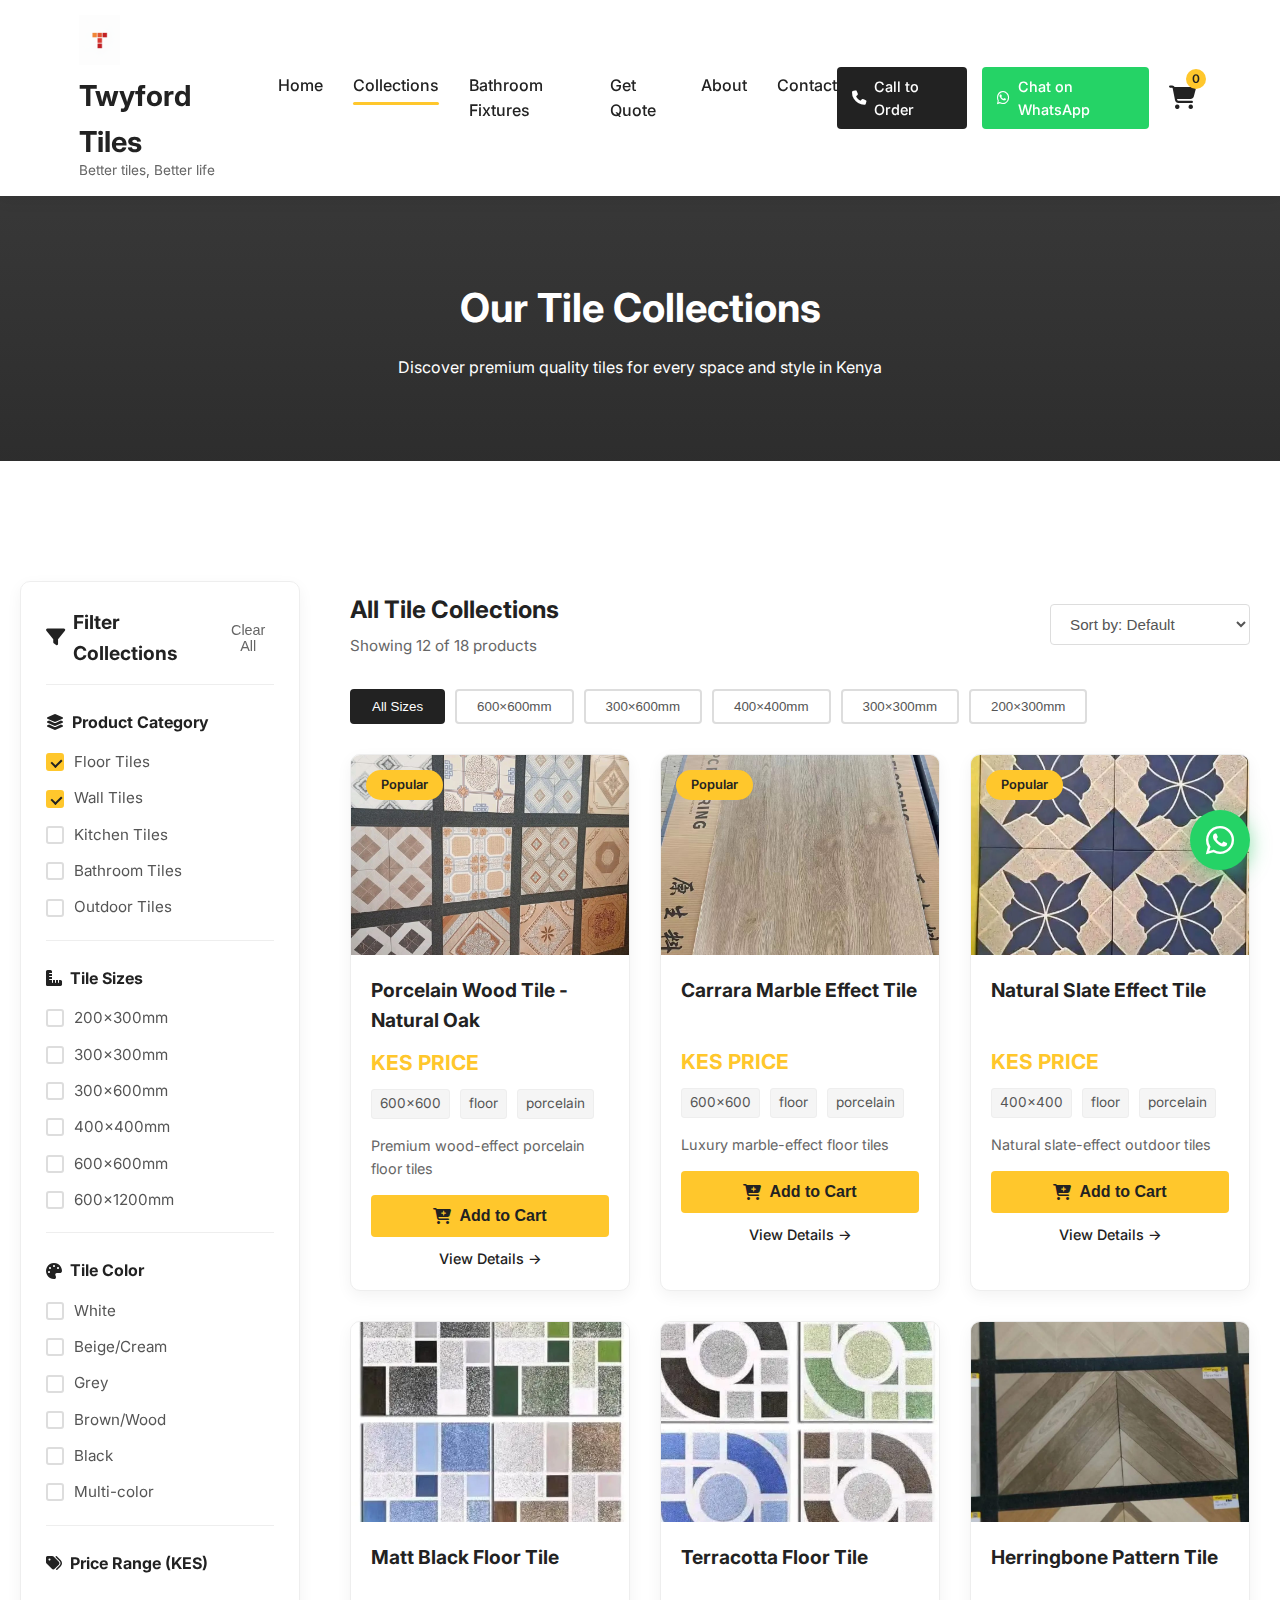
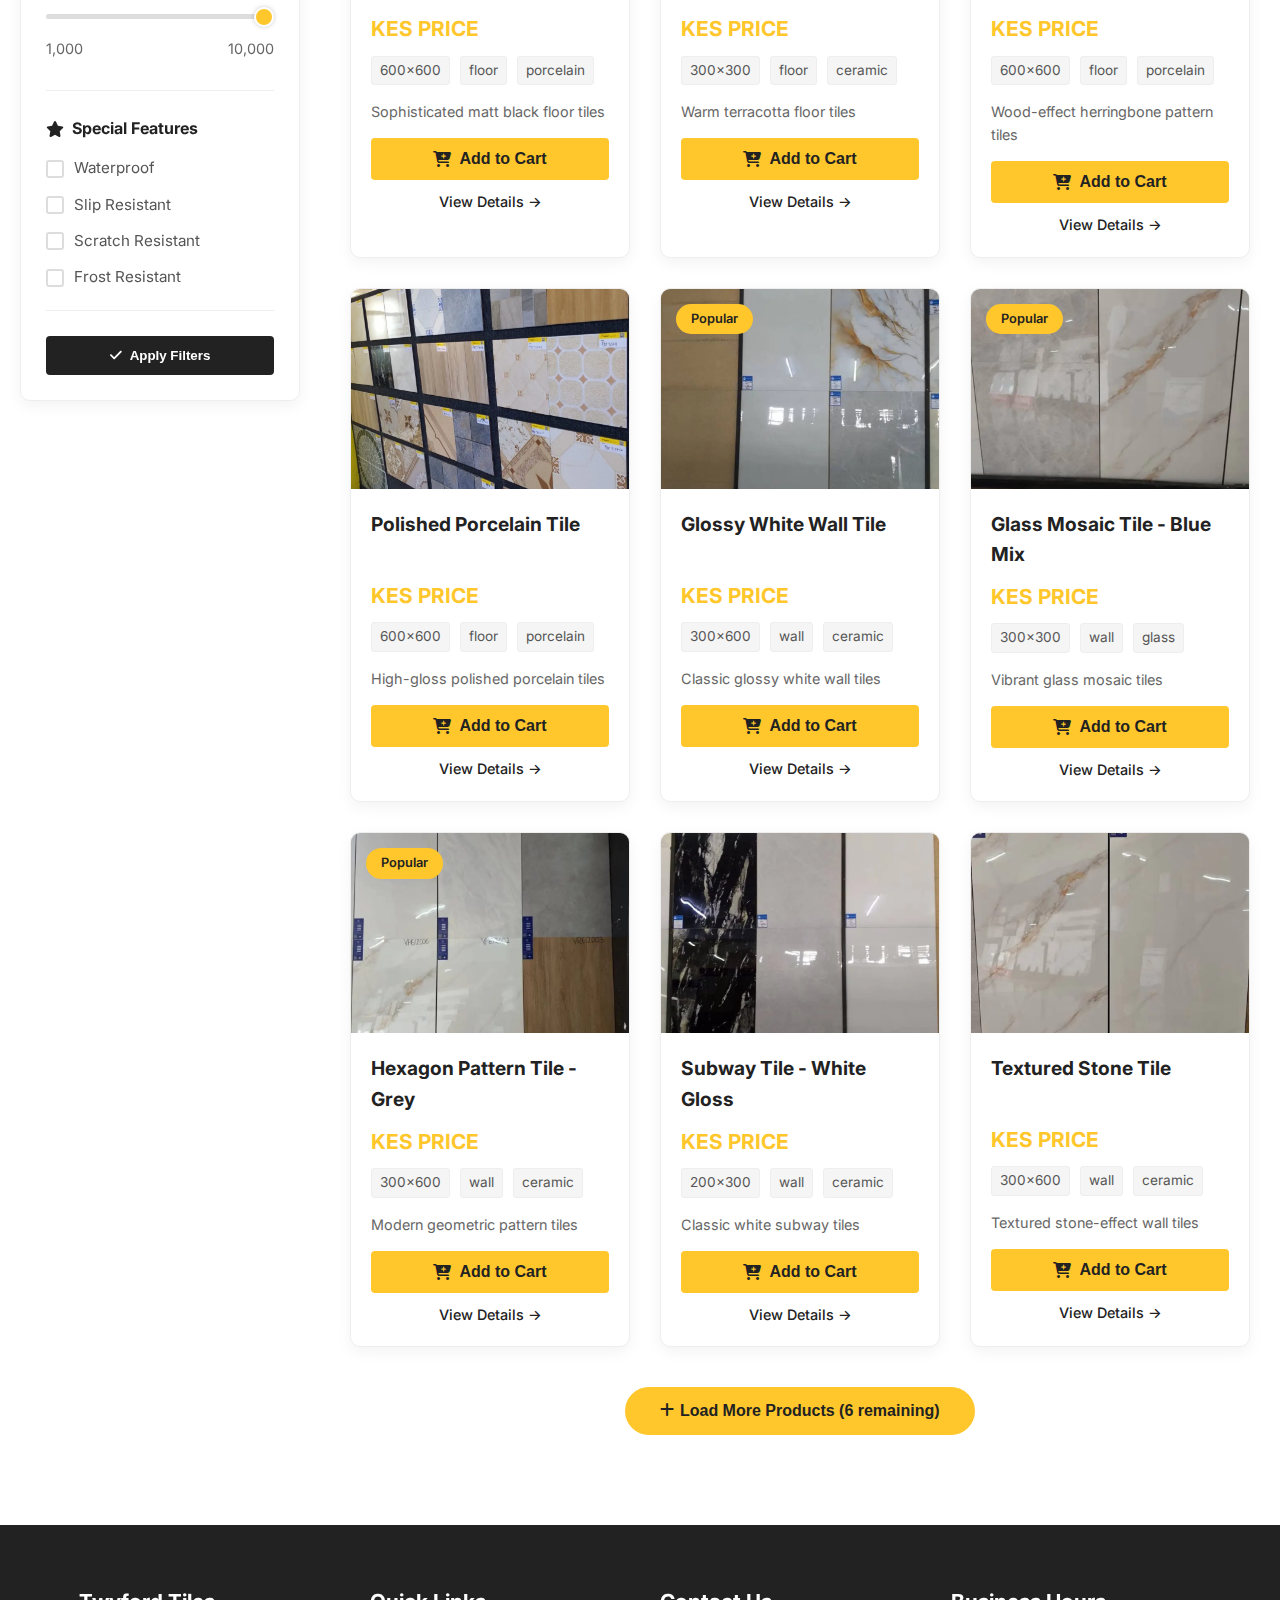
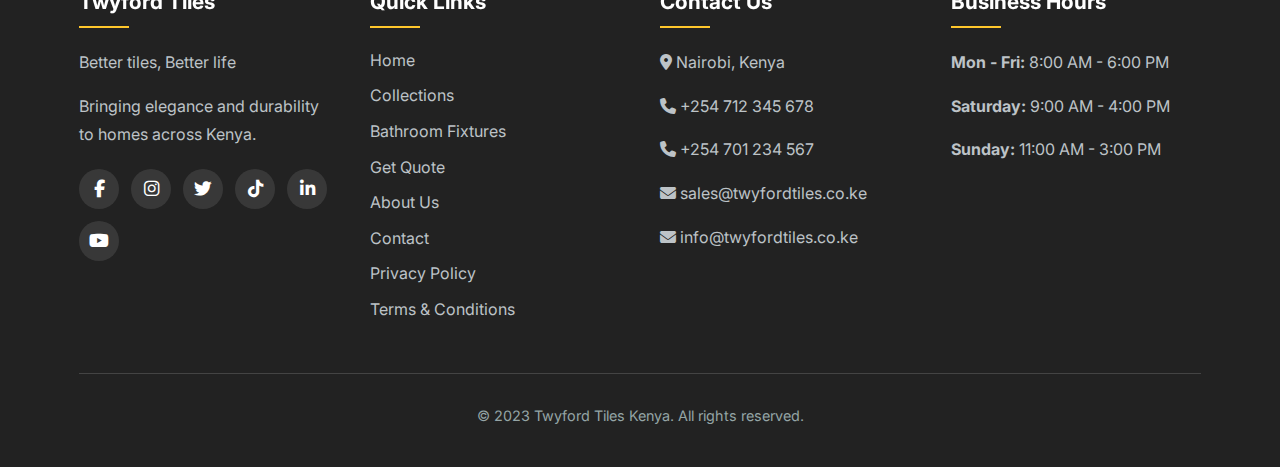
<file: collections.html>
<!DOCTYPE html>
<html lang="en">
<head>
    <meta charset="UTF-8">
    <meta name="viewport" content="width=device-width, initial-scale=1.0">
    <title>Collections - Twyford Tiles | Premium Tiles in Kenya</title>
    <meta name="description" content="Browse our complete tile collections. Floor tiles, wall tiles, bathroom tiles, kitchen tiles in various sizes and finishes.">
    
    <link rel="icon" href="images/twyford-logo.jpg" type="image/jpg">
    <link rel="stylesheet" href="css/styles.css">
    <link rel="stylesheet" href="https://cdnjs.cloudflare.com/ajax/libs/font-awesome/6.4.0/css/all.min.css">
    <link href="https://fonts.googleapis.com/css2?family=Inter:wght@300;400;500;600;700&display=swap" rel="stylesheet">
    
    <style>
        /* === UPDATED CSS WITH YELLOW COLOR SCHEME === */
        
        .collections-hero {
            background: linear-gradient(rgba(34, 34, 34, 0.9), rgba(34, 34, 34, 0.95)),
                        url('https://images.unsplash.com/photo-1599809275671-b5942cabc7a2?ixlib=rb-4.0.3&auto=format&fit=crop&w=1600&q=80') center/cover no-repeat;
            color: white;
            text-align: center;
            padding: 80px 20px;
            margin-bottom: 40px;
        }
        
        .collections-container {
            display: grid;
            grid-template-columns: 280px 1fr;
            gap: 40px;
            max-width: 1400px;
            margin: 0 auto;
            padding: 0 20px;
        }
        
        .filter-sidebar {
            background: white;
            padding: 25px;
            border-radius: 10px;
            box-shadow: 0 5px 15px rgba(0,0,0,0.05);
            height: fit-content;
            position: sticky;
            top: 100px;
            border: 1px solid #eee;
        }
        
        .filter-header {
            display: flex;
            justify-content: space-between;
            align-items: center;
            margin-bottom: 25px;
            padding-bottom: 15px;
            border-bottom: 1px solid #eee;
        }
        
        .filter-header h3 {
            color: #222; /* Changed from #2c3e50 to #222 */
            font-size: 1.2rem;
            display: flex;
            align-items: center;
            gap: 8px;
        }
        
        .clear-filters {
            background: none;
            border: none;
            color: #666; /* Changed from #7f8c8d to #666 */
            cursor: pointer;
            font-size: 0.9rem;
            transition: color 0.3s;
        }
        
        .clear-filters:hover {
            color: #222; /* Changed from #2c3e50 to #222 */
        }
        
        .filter-section {
            margin-bottom: 25px;
            padding-bottom: 20px;
            border-bottom: 1px solid #eee;
        }
        
        .filter-section:last-child {
            border-bottom: none;
            margin-bottom: 0;
            padding-bottom: 0;
        }
        
        .filter-section h4 {
            color: #222; /* Changed from #2c3e50 to #222 */
            margin-bottom: 15px;
            font-size: 1rem;
            display: flex;
            align-items: center;
            gap: 8px;
        }
        
        .filter-options {
            display: flex;
            flex-direction: column;
            gap: 12px;
        }
        
        .filter-checkbox {
            display: flex;
            align-items: center;
            gap: 10px;
            cursor: pointer;
            color: #555;
            font-size: 0.95rem;
            position: relative;
        }
        
        .filter-checkbox input {
            opacity: 0;
            position: absolute;
        }
        
        .checkmark {
            width: 18px;
            height: 18px;
            border: 2px solid #ddd;
            border-radius: 3px;
            display: inline-block;
            position: relative;
            transition: all 0.3s;
        }
        
        .filter-checkbox input:checked ~ .checkmark {
            background: #ffc72c; /* Changed from #27ae60 to #ffc72c (yellow) */
            border-color: #ffc72c; /* Changed from #27ae60 to #ffc72c */
        }
        
        .checkmark::after {
            content: '';
            position: absolute;
            display: none;
            left: 5px;
            top: 2px;
            width: 5px;
            height: 8px;
            border: solid #222; /* Changed from white to #222 for dark checkmark */
            border-width: 0 2px 2px 0;
            transform: rotate(45deg);
        }
        
        .filter-checkbox input:checked ~ .checkmark::after {
            display: block;
        }
        
        .price-range {
            padding: 10px 0;
        }
        
        .price-slider {
            width: 100%;
            height: 5px;
            -webkit-appearance: none;
            background: #ddd;
            border-radius: 5px;
            outline: none;
        }
        
        .price-slider::-webkit-slider-thumb {
            -webkit-appearance: none;
            width: 20px;
            height: 20px;
            background: #ffc72c; /* Changed from #27ae60 to #ffc72c */
            border-radius: 50%;
            cursor: pointer;
            border: 2px solid white;
            box-shadow: 0 0 5px rgba(0,0,0,0.2);
        }
        
        .price-labels {
            display: flex;
            justify-content: space-between;
            margin-top: 10px;
            font-size: 0.9rem;
            color: #666; /* Changed from #7f8c8d to #666 */
        }
        
        .apply-filters-btn {
            background: #222; /* Changed from #2c3e50 to #222 */
            color: white;
            border: none;
            padding: 12px;
            border-radius: 4px;
            width: 100%;
            font-weight: 600;
            cursor: pointer;
            display: flex;
            align-items: center;
            justify-content: center;
            gap: 8px;
            transition: all 0.3s;
            margin-top: 10px;
        }
        
        .apply-filters-btn:hover {
            background: #000; /* Darker black on hover */
        }
        
        .products-main {
            padding: 10px;
        }
        
        .collections-header {
            display: flex;
            justify-content: space-between;
            align-items: center;
            margin-bottom: 30px;
            flex-wrap: wrap;
            gap: 20px;
        }
        
        .results-info h2 {
            color: #222; /* Changed from #2c3e50 to #222 */
            margin-bottom: 5px;
        }
        
        #resultsCount {
            color: #666; /* Changed from #7f8c8d to #666 */
            font-size: 0.95rem;
        }
        
        .sort-options select {
            padding: 10px 15px;
            border: 1px solid #ddd;
            border-radius: 4px;
            background: white;
            color: #555;
            font-size: 0.95rem;
            cursor: pointer;
            min-width: 200px;
        }
        
        .sort-options select:focus {
            border-color: #ffc72c; /* Yellow focus border */
            outline: none;
        }
        
        .size-quick-filters {
            display: flex;
            flex-wrap: wrap;
            gap: 10px;
            margin-bottom: 30px;
        }
        
        .size-filter-btn {
            padding: 8px 20px;
            background: white;
            border: 2px solid #ddd;
            border-radius: 4px;
            cursor: pointer;
            font-weight: 500;
            transition: all 0.3s;
            color: #555;
        }
        
        .size-filter-btn:hover {
            border-color: #ffc72c; /* Yellow on hover */
        }
        
        .size-filter-btn.active {
            background: #222; /* Dark background when active */
            color: white;
            border-color: #222;
        }
        
        .collections-grid {
            display: grid;
            grid-template-columns: repeat(auto-fill, minmax(280px, 1fr));
            gap: 30px;
        }
        
        .collection-card {
            background: white;
            border-radius: 10px;
            overflow: hidden;
            box-shadow: 0 5px 15px rgba(0,0,0,0.05);
            transition: all 0.3s;
            border: 1px solid #eee;
        }
        
        .collection-card:hover {
            transform: translateY(-5px);
            box-shadow: 0 10px 25px rgba(0,0,0,0.1);
            border-color: #ffc72c; /* Yellow border on hover */
        }
        
        .collection-image {
            width: 100%;
            height: 200px;
            background: #f5f5f5;
            display: flex;
            align-items: center;
            justify-content: center;
            color: #ddd;
            position: relative;
            overflow: hidden;
        }
        
        .collection-image img {
            width: 100%;
            height: 100%;
            object-fit: cover;
            transition: transform 0.5s;
        }
        
        .collection-card:hover .collection-image img {
            transform: scale(1.05);
        }
        
        .collection-badge {
            position: absolute;
            top: 15px;
            left: 15px;
            background: #ffc72c; /* Changed from #27ae60 to #ffc72c */
            color: #222; /* Dark text on yellow background */
            padding: 5px 15px;
            border-radius: 20px;
            font-size: 0.8rem;
            font-weight: 600;
            z-index: 2;
        }
        
        .collection-info {
            padding: 20px;
        }
        
        .collection-info h3 {
            color: #222; /* Changed from #2c3e50 to #222 */
            margin-bottom: 10px;
            font-size: 1.2rem;
            min-height: 60px;
        }
        
        .collection-price {
            color: #ffc72c; /* Yellow price */
            font-weight: 700;
            font-size: 1.3rem;
            margin-bottom: 10px;
        }
        
        .collection-meta {
            color: #666; /* Changed from #7f8c8d to #666 */
            font-size: 0.9rem;
            margin-bottom: 15px;
            display: flex;
            flex-wrap: wrap;
            gap: 10px;
        }
        
        .collection-meta span {
            background: #f5f5f5;
            padding: 3px 8px;
            border-radius: 3px;
            font-size: 0.85rem;
            color: #555;
            border: 1px solid #eee;
        }
        
        .no-results {
            grid-column: 1 / -1;
            text-align: center;
            padding: 60px 20px;
        }
        
        .no-results i {
            font-size: 3rem;
            color: #ddd;
            margin-bottom: 20px;
        }
        
        .no-results h3 {
            color: #222; /* Changed from #2c3e50 to #222 */
            margin-bottom: 10px;
        }
        
        .no-results p {
            color: #666; /* Changed from #7f8c8d to #666 */
        }
        
        @media (max-width: 1100px) {
            .collections-container {
                grid-template-columns: 1fr;
            }
            
            .filter-sidebar {
                position: static;
                margin-bottom: 30px;
            }
        }
        
        @media (max-width: 768px) {
            .collections-header {
                flex-direction: column;
                align-items: flex-start;
            }
            
            .sort-options select {
                width: 100%;
            }
            
            .size-quick-filters {
                justify-content: center;
            }
        }
    </style>
</head>
<body>
    <!-- Header -->
    <header>
        <div class="container">
            <div class="logo">
                <a href="/"><img src="images/twyford-logo.jpg" alt="Twyford Tiles" style="max-height: 50px;"></a><h1>Twyford Tiles</h1>
                <p class="tagline">Better tiles, Better life</p>
            </div>
            <nav>
                <ul class="nav-links">
                    <li><a href="/">Home</a></li>
                    <li><a href="collections.html" class="active">Collections</a></li>
                    <li><a href="bathroom-fixtures.html">Bathroom Fixtures</a></li>
                    <li><a href="quote.html">Get Quote</a></li>
                    <li><a href="#about">About</a></li>
                    <li><a href="contact.html">Contact</a></li>
                </ul>
            </nav>
            <div class="header-actions">
                <a href="tel:+254712345678" class="call-btn"><i class="fas fa-phone"></i> Call to Order</a>
                <a href="https://wa.me/254712345678?text=Hi%20Twyford%20Tiles,%20I'm%20interested%20in%20your%20tiles" class="whatsapp-btn" target="_blank">
                    <i class="fab fa-whatsapp"></i> Chat on WhatsApp
                </a>
                <div class="cart-icon" onclick="toggleCart()">
                    <i class="fas fa-shopping-cart"></i>
                    <span class="cart-count">0</span>
                </div>
            </div>
        </div>
    </header>

    <!-- Collections Hero -->
    <section class="collections-hero">
        <div class="container">
            <h1>Our Tile Collections</h1>
            <p>Discover premium quality tiles for every space and style in Kenya</p>
        </div>
    </section>

    <!-- Collections Main -->
    <section class="collections-main">
        <div class="collections-container">
            <!-- Filter Sidebar -->
            <aside class="filter-sidebar">
                <div class="filter-header">
                    <h3><i class="fas fa-filter"></i> Filter Collections</h3>
                    <button class="clear-filters" onclick="clearAllFilters()">Clear All</button>
                </div>
                
                <div class="filter-section">
                    <h4><i class="fas fa-layer-group"></i> Product Category</h4>
                    <div class="filter-options">
                        <label class="filter-checkbox">
                            <input type="checkbox" name="category" value="floor" checked>
                            <span class="checkmark"></span>
                            Floor Tiles
                        </label>
                        <label class="filter-checkbox">
                            <input type="checkbox" name="category" value="wall" checked>
                            <span class="checkmark"></span>
                            Wall Tiles
                        </label>
                        <label class="filter-checkbox">
                            <input type="checkbox" name="category" value="kitchen">
                            <span class="checkmark"></span>
                            Kitchen Tiles
                        </label>
                        <label class="filter-checkbox">
                            <input type="checkbox" name="category" value="bathroom">
                            <span class="checkmark"></span>
                            Bathroom Tiles
                        </label>
                        <label class="filter-checkbox">
                            <input type="checkbox" name="category" value="outdoor">
                            <span class="checkmark"></span>
                            Outdoor Tiles
                        </label>
                    </div>
                </div>
                
                <div class="filter-section">
                    <h4><i class="fas fa-ruler-combined"></i> Tile Sizes</h4>
                    <div class="filter-options">
                        <label class="filter-checkbox">
                            <input type="checkbox" name="size" value="200x300">
                            <span class="checkmark"></span>
                            200×300mm
                        </label>
                        <label class="filter-checkbox">
                            <input type="checkbox" name="size" value="300x300">
                            <span class="checkmark"></span>
                            300×300mm
                        </label>
                        <label class="filter-checkbox">
                            <input type="checkbox" name="size" value="300x600">
                            <span class="checkmark"></span>
                            300×600mm
                        </label>
                        <label class="filter-checkbox">
                            <input type="checkbox" name="size" value="400x400">
                            <span class="checkmark"></span>
                            400×400mm
                        </label>
                        <label class="filter-checkbox">
                            <input type="checkbox" name="size" value="600x600">
                            <span class="checkmark"></span>
                            600×600mm
                        </label>
                        <label class="filter-checkbox">
                            <input type="checkbox" name="size" value="600x1200">
                            <span class="checkmark"></span>
                            600×1200mm
                        </label>
                    </div>
                </div>
                
                <div class="filter-section">
                    <h4><i class="fas fa-palette"></i> Tile Color</h4>
                    <div class="filter-options">
                        <label class="filter-checkbox">
                            <input type="checkbox" name="color" value="white">
                            <span class="checkmark"></span>
                            White
                        </label>
                        <label class="filter-checkbox">
                            <input type="checkbox" name="color" value="beige">
                            <span class="checkmark"></span>
                            Beige/Cream
                        </label>
                        <label class="filter-checkbox">
                            <input type="checkbox" name="color" value="grey">
                            <span class="checkmark"></span>
                            Grey
                        </label>
                        <label class="filter-checkbox">
                            <input type="checkbox" name="color" value="brown">
                            <span class="checkmark"></span>
                            Brown/Wood
                        </label>
                        <label class="filter-checkbox">
                            <input type="checkbox" name="color" value="black">
                            <span class="checkmark"></span>
                            Black
                        </label>
                        <label class="filter-checkbox">
                            <input type="checkbox" name="color" value="multi">
                            <span class="checkmark"></span>
                            Multi-color
                        </label>
                    </div>
                </div>
                
                <div class="filter-section">
                    <h4><i class="fas fa-tags"></i> Price Range (KES)</h4>
                    <div class="price-range">
                        <input type="range" min="1000" max="10000" value="10000" class="price-slider" id="priceRange">
                        <div class="price-labels">
                            <span>1,000</span>
                            <span id="currentPrice">10,000</span>
                        </div>
                    </div>
                </div>
                
                <div class="filter-section">
                    <h4><i class="fas fa-star"></i> Special Features</h4>
                    <div class="filter-options">
                        <label class="filter-checkbox">
                            <input type="checkbox" name="feature" value="waterproof">
                            <span class="checkmark"></span>
                            Waterproof
                        </label>
                        <label class="filter-checkbox">
                            <input type="checkbox" name="feature" value="slip-resistant">
                            <span class="checkmark"></span>
                            Slip Resistant
                        </label>
                        <label class="filter-checkbox">
                            <input type="checkbox" name="feature" value="scratch-resistant">
                            <span class="checkmark"></span>
                            Scratch Resistant
                        </label>
                        <label class="filter-checkbox">
                            <input type="checkbox" name="feature" value="frost-resistant">
                            <span class="checkmark"></span>
                            Frost Resistant
                        </label>
                    </div>
                </div>
                
                <button class="apply-filters-btn" onclick="applyFilters()">
                    <i class="fas fa-check"></i> Apply Filters
                </button>
            </aside>
            
            <!-- Products Grid -->
            <main class="products-main">
                <div class="collections-header">
                    <div class="results-info">
                        <h2>All Tile Collections</h2>
                        <p id="resultsCount">Loading products...</p>
                    </div>
                    <div class="sort-options">
                        <select id="sortBy" onchange="sortProducts()">
                            <option value="default">Sort by: Default</option>
                            <option value="price-low">Price: Low to High</option>
                            <option value="price-high">Price: High to Low</option>
                            <option value="name">Name: A to Z</option>
                            <option value="popular">Most Popular</option>
                            <option value="newest">Newest First</option>
                        </select>
                    </div>
                </div>
                
                <div class="size-quick-filters">
                    <button class="size-filter-btn active" data-size="all">All Sizes</button>
                    <button class="size-filter-btn" data-size="600x600">600×600mm</button>
                    <button class="size-filter-btn" data-size="300x600">300×600mm</button>
                    <button class="size-filter-btn" data-size="400x400">400×400mm</button>
                    <button class="size-filter-btn" data-size="300x300">300×300mm</button>
                    <button class="size-filter-btn" data-size="200x300">200×300mm</button>
                </div>
                
                <div class="collections-grid" id="collectionsGrid">
                    <!-- Products will load here -->
                </div>
            </main>
        </div>
    </section>

    <!-- Footer -->
    <footer id="contact">
        <div class="container">
            <div class="footer-grid">
                <div class="footer-col">
                    <h3>Twyford Tiles</h3>
                    <p>Better tiles, Better life</p>
                    <p>Bringing elegance and durability to homes across Kenya.</p>
                    <div class="social-icons">
                        <a href="https://facebook.com/twyfordtileskenya" target="_blank" title="Facebook">
                            <i class="fab fa-facebook-f"></i>
                        </a>
                        <a href="https://instagram.com/twyfordtiles" target="_blank" title="Instagram">
                            <i class="fab fa-instagram"></i>
                        </a>
                        <a href="https://twitter.com/twyfordtiles" target="_blank" title="Twitter/X">
                            <i class="fab fa-twitter"></i>
                        </a>
                        <a href="https://tiktok.com/@twyfordtiles" target="_blank" title="TikTok">
                            <i class="fab fa-tiktok"></i>
                        </a>
                        <a href="https://linkedin.com/company/twyfordtiles" target="_blank" title="LinkedIn">
                            <i class="fab fa-linkedin-in"></i>
                        </a>
                        <a href="https://youtube.com/@twyfordtiles" target="_blank" title="YouTube">
                            <i class="fab fa-youtube"></i>
                        </a>
                    </div>
                </div>
                <div class="footer-col">
                    <h3>Quick Links</h3>
                    <ul>
                        <li><a href="/">Home</a></li>
                        <li><a href="collections.html">Collections</a></li>
                        <li><a href="bathroom-fixtures.html">Bathroom Fixtures</a></li>
                        <li><a href="quote.html">Get Quote</a></li>
                        <li><a href="#about">About Us</a></li>
                        <li><a href="contact.html">Contact</a></li>
                        <li><a href="privacy-policy.html">Privacy Policy</a></li>
                        <li><a href="terms-conditions.html">Terms & Conditions</a></li>
                    </ul>
                </div>
                <div class="footer-col">
                    <h3>Contact Us</h3>
                    <p><i class="fas fa-map-marker-alt"></i> Nairobi, Kenya</p>
                    <p><i class="fas fa-phone"></i> <a href="tel:+254712345678">+254 712 345 678</a></p>
                    <p><i class="fas fa-phone"></i> <a href="tel:+254701234567">+254 701 234 567</a></p>
                    <p><i class="fas fa-envelope"></i> <a href="mailto:sales@twyfordtiles.co.ke">sales@twyfordtiles.co.ke</a></p>
                    <p><i class="fas fa-envelope"></i> <a href="mailto:info@twyfordtiles.co.ke">info@twyfordtiles.co.ke</a></p>
                </div>
                <div class="footer-col">
                    <h3>Business Hours</h3>
                    <p><strong>Mon - Fri:</strong> 8:00 AM - 6:00 PM</p>
                    <p><strong>Saturday:</strong> 9:00 AM - 4:00 PM</p>
                    <p><strong>Sunday:</strong> 11:00 AM - 3:00 PM</p>
                </div>
            </div>
            <div class="footer-bottom">
                <p class="copyright">&copy; 2023 Twyford Tiles Kenya. All rights reserved.</p>
            </div>
        </div>
    </footer>

    <!-- Fixed WhatsApp Button -->
    <a href="https://wa.me/254712345678?text=Hi%20Twyford%20Tiles,%20I'm%20interested%20in%20your%20tiles" class="fixed-whatsapp" target="_blank" title="Chat on WhatsApp">
        <i class="fab fa-whatsapp"></i>
    </a>

    <script src="js/scripts.js"></script>
    <script>
        // ALL TILE TYPES FROM YOUR CODES
        const allProducts = [
            // =========== FLOOR TILES ===========
            {
                id: 1,
                name: "Porcelain Wood Tile - Natural Oak",
                price: 0, // YOU SET PRICE
                image: "images/floor-tile.jpg", // REPLACE WITH YOUR IMAGE PATH
                category: "floor",
                size: "600x600",
                color: "brown",
                material: "porcelain",
                finish: "matt",
                features: ["waterproof", "scratch-resistant"],
                description: "Premium wood-effect porcelain floor tiles"
            },
            {
                id: 3,
                name: "Carrara Marble Effect Tile",
                price: 0, // YOU SET PRICE
                image: "images/spc-floor-tile.jpg", // REPLACE WITH YOUR IMAGE PATH
                category: "floor",
                size: "600x600",
                color: "white",
                material: "porcelain",
                finish: "polished",
                features: ["waterproof"],
                description: "Luxury marble-effect floor tiles"
            },
            {
                id: 5,
                name: "Natural Slate Effect Tile",
                price: 0, // YOU SET PRICE
                image: "images/floor-tile (2).jpg", // REPLACE WITH YOUR IMAGE PATH
                category: "floor",
                size: "400x400",
                color: "grey",
                material: "porcelain",
                finish: "textured",
                features: ["slip-resistant", "frost-resistant"],
                description: "Natural slate-effect outdoor tiles"
            },
            {
                id: 7,
                name: "Matt Black Floor Tile",
                price: 0, // YOU SET PRICE
                image: "images/floor-tile (3).jpg", // REPLACE WITH YOUR IMAGE PATH
                category: "floor",
                size: "600x600",
                color: "black",
                material: "porcelain",
                finish: "matt",
                features: ["waterproof"],
                description: "Sophisticated matt black floor tiles"
            },
            {
                id: 9,
                name: "Terracotta Floor Tile",
                price: 0, // YOU SET PRICE
                image: "images/floor-tile (4).jpg", // REPLACE WITH YOUR IMAGE PATH
                category: "floor",
                size: "300x300",
                color: "brown",
                material: "ceramic",
                finish: "textured",
                features: ["frost-resistant"],
                description: "Warm terracotta floor tiles"
            },
            {
                id: 10,
                name: "Herringbone Pattern Tile",
                price: 0, // YOU SET PRICE
                image: "images/floor-tile (5).jpg", // REPLACE WITH YOUR IMAGE PATH
                category: "floor",
                size: "600x600",
                color: "brown",
                material: "porcelain",
                finish: "matt",
                features: ["waterproof", "scratch-resistant"],
                description: "Wood-effect herringbone pattern tiles"
            },
            {
                id: 12,
                name: "Polished Porcelain Tile",
                price: 0, // YOU SET PRICE
                image: "images/floor-tile (6).jpg", // REPLACE WITH YOUR IMAGE PATH
                category: "floor",
                size: "600x600",
                color: "white",
                material: "porcelain",
                finish: "polished",
                features: ["waterproof"],
                description: "High-gloss polished porcelain tiles"
            },
            
            // =========== WALL TILES ===========
            {
                id: 2,
                name: "Glossy White Wall Tile",
                price: 0, // YOU SET PRICE
                image: "images/wall-tile.jpg", // REPLACE WITH YOUR IMAGE PATH
                category: "wall",
                size: "300x600",
                color: "white",
                material: "ceramic",
                finish: "glossy",
                features: ["waterproof"],
                description: "Classic glossy white wall tiles"
            },
            {
                id: 4,
                name: "Glass Mosaic Tile - Blue Mix",
                price: 0, // YOU SET PRICE
                image: "images/wall-tile (2).jpg", // REPLACE WITH YOUR IMAGE PATH
                category: "wall",
                size: "300x300",
                color: "multi",
                material: "glass",
                finish: "glossy",
                features: ["waterproof"],
                description: "Vibrant glass mosaic tiles"
            },
            {
                id: 6,
                name: "Hexagon Pattern Tile - Grey",
                price: 0, // YOU SET PRICE
                image: "images/wall-tile (3).jpg", // REPLACE WITH YOUR IMAGE PATH
                category: "wall",
                size: "300x600",
                color: "grey",
                material: "ceramic",
                finish: "matt",
                features: ["waterproof"],
                description: "Modern geometric pattern tiles"
            },
            {
                id: 8,
                name: "Subway Tile - White Gloss",
                price: 0, // YOU SET PRICE
                image: "images/wall-tile (4).jpg", // REPLACE WITH YOUR IMAGE PATH
                category: "wall",
                size: "200x300",
                color: "white",
                material: "ceramic",
                finish: "glossy",
                features: ["waterproof"],
                description: "Classic white subway tiles"
            },
            {
                id: 11,
                name: "Textured Stone Tile",
                price: 0, // YOU SET PRICE
                image: "images/wall-tile (5).jpg", // REPLACE WITH YOUR IMAGE PATH
                category: "wall",
                size: "300x600",
                color: "grey",
                material: "ceramic",
                finish: "textured",
                features: ["waterproof"],
                description: "Textured stone-effect wall tiles"
            },
            
            // =========== KITCHEN TILES ===========
            {
                id: 13,
                name: "Kitchen Backsplash Tile - White",
                price: 0, // YOU SET PRICE
                image: "images/bathroom-tile.jpg", // REPLACE WITH YOUR IMAGE PATH
                category: "kitchen",
                size: "200x300",
                color: "white",
                material: "ceramic",
                finish: "glossy",
                features: ["waterproof", "scratch-resistant"],
                description: "Easy-clean kitchen backsplash tiles"
            },
            {
                id: 14,
                name: "Kitchen Floor Tile - Beige",
                price: 0, // YOU SET PRICE
                image: "YOUR_IMAGE_PATH_HERE", // REPLACE WITH YOUR IMAGE PATH
                category: "kitchen",
                size: "400x400",
                color: "beige",
                material: "porcelain",
                finish: "matt",
                features: ["waterproof", "scratch-resistant"],
                description: "Durable kitchen floor tiles"
            },
            
            // =========== BATHROOM TILES ===========
            {
                id: 15,
                name: "Bathroom Wall Tile - Light Grey",
                price: 0, // YOU SET PRICE
                image: "YOUR_IMAGE_PATH_HERE", // REPLACE WITH YOUR IMAGE PATH
                category: "bathroom",
                size: "300x600",
                color: "grey",
                material: "ceramic",
                finish: "glossy",
                features: ["waterproof", "mold-resistant"],
                description: "Waterproof bathroom wall tiles"
            },
            {
                id: 16,
                name: "Bathroom Floor Tile - Slip Resistant",
                price: 0, // YOU SET PRICE
                image: "YOUR_IMAGE_PATH_HERE", // REPLACE WITH YOUR IMAGE PATH
                category: "bathroom",
                size: "300x300",
                color: "beige",
                material: "ceramic",
                finish: "textured",
                features: ["waterproof", "slip-resistant"],
                description: "Non-slip bathroom floor tiles"
            },
            
            // =========== OUTDOOR TILES ===========
            {
                id: 17,
                name: "Outdoor Porcelain Tile - Grey",
                price: 0, // YOU SET PRICE
                image: "YOUR_IMAGE_PATH_HERE", // REPLACE WITH YOUR IMAGE PATH
                category: "outdoor",
                size: "600x600",
                color: "grey",
                material: "porcelain",
                finish: "textured",
                features: ["frost-resistant", "slip-resistant"],
                description: "Weather-resistant outdoor tiles"
            },
            {
                id: 18,
                name: "Patio Stone Tile - Sandstone",
                price: 0, // YOU SET PRICE
                image: "YOUR_IMAGE_PATH_HERE", // REPLACE WITH YOUR IMAGE PATH
                category: "outdoor",
                size: "400x400",
                color: "brown",
                material: "natural-stone",
                finish: "textured",
                features: ["frost-resistant", "slip-resistant"],
                description: "Natural stone patio tiles"
            }
        ];

        let currentProducts = [...allProducts];
        let displayedCount = 12;
        const productsPerLoad = 6;

        // Display collections
        function displayCollections() {
            const grid = document.getElementById('collectionsGrid');
            const resultsCount = document.getElementById('resultsCount');
            
            if (!grid) return;
            
            // Get products to display
            const productsToDisplay = currentProducts.slice(0, displayedCount);
            
            if (productsToDisplay.length === 0) {
                grid.innerHTML = `
                    <div class="no-results">
                        <i class="fas fa-search"></i>
                        <h3>No Products Found</h3>
                        <p>Try adjusting your filters to find what you're looking for.</p>
                        <button class="cta-btn" onclick="clearAllFilters()" style="margin-top: 20px;">
                            Clear All Filters
                        </button>
                    </div>
                `;
                if (resultsCount) {
                    resultsCount.textContent = "0 products found";
                }
                return;
            }
            
            // Clear grid
            grid.innerHTML = '';
            
            // Display products
            productsToDisplay.forEach(item => {
                const card = document.createElement('div');
                card.className = 'collection-card';
                
                // Add badge if new or featured
                let badge = '';
                if (item.id <= 6) {
                    badge = '<div class="collection-badge">Popular</div>';
                }
                
                card.innerHTML = `
                    <div class="collection-image">
                        ${badge}
                        <img src="${item.image || 'https://via.placeholder.com/280x200/DDD/555?text=TILE+IMAGE'}" 
                             alt="${item.name}"
                             onerror="this.src='https://via.placeholder.com/280x200/DDD/555?text=TILE+IMAGE'">
                    </div>
                    <div class="collection-info">
                        <h3>${item.name}</h3>
                        <div class="collection-price">KES ${item.price === 0 ? 'PRICE' : item.price.toLocaleString()}</div>
                        <div class="collection-meta">
                            <span>${item.size}</span>
                            <span>${item.category}</span>
                            <span>${item.material}</span>
                        </div>
                        <p style="color: #666; font-size: 0.9rem; margin-bottom: 15px;">${item.description}</p>
                        <button class="buy-btn" onclick="addToCart(${item.id})">
                            <i class="fas fa-cart-plus"></i> Add to Cart
                        </button>
                        <a href="product.html?id=${item.id}" class="view-details" style="display: block; margin-top: 10px; text-align: center;">
                            View Details →
                        </a>
                    </div>
                `;
                grid.appendChild(card);
            });
            
            // Update results count
            if (resultsCount) {
                const total = currentProducts.length;
                const showing = Math.min(displayedCount, total);
                resultsCount.textContent = `Showing ${showing} of ${total} products`;
            }
            
            // Add Load More button if needed
            const loadMoreContainer = document.querySelector('.load-more-container');
            if (displayedCount < currentProducts.length) {
                if (!loadMoreContainer) {
                    const container = document.createElement('div');
                    container.className = 'load-more-container';
                    container.style.textAlign = 'center';
                    container.style.marginTop = '40px';
                    container.innerHTML = `
                        <button class="cta-btn" onclick="loadMoreProducts()">
                            <i class="fas fa-plus"></i> Load More Products (${currentProducts.length - displayedCount} remaining)
                        </button>
                    `;
                    grid.parentNode.insertBefore(container, grid.nextSibling);
                }
            } else if (loadMoreContainer) {
                loadMoreContainer.remove();
            }
        }

        // Apply filters
        function applyFilters() {
            const categoryFilters = Array.from(document.querySelectorAll('input[name="category"]:checked')).map(cb => cb.value);
            const sizeFilters = Array.from(document.querySelectorAll('input[name="size"]:checked')).map(cb => cb.value);
            const colorFilters = Array.from(document.querySelectorAll('input[name="color"]:checked')).map(cb => cb.value);
            const featureFilters = Array.from(document.querySelectorAll('input[name="feature"]:checked')).map(cb => cb.value);
            const priceRange = parseInt(document.getElementById('priceRange').value);
            
            // Reset displayed count
            displayedCount = 12;
            
            // Filter products
            currentProducts = allProducts.filter(product => {
                // Category filter
                if (categoryFilters.length > 0 && !categoryFilters.includes(product.category)) {
                    return false;
                }
                
                // Size filter
                if (sizeFilters.length > 0 && !sizeFilters.includes(product.size)) {
                    return false;
                }
                
                // Color filter
                if (colorFilters.length > 0 && !colorFilters.includes(product.color)) {
                    return false;
                }
                
                // Feature filter
                if (featureFilters.length > 0) {
                    const hasAllFeatures = featureFilters.every(feature => 
                        product.features.includes(feature)
                    );
                    if (!hasAllFeatures) return false;
                }
                
                // Price filter (when prices are set)
                if (product.price > 0 && product.price > priceRange) {
                    return false;
                }
                
                return true;
            });
            
            // Update price display
            document.getElementById('currentPrice').textContent = priceRange.toLocaleString();
            
            // Update active size buttons
            updateActiveSizeButtons();
            
            // Display filtered products
            displayCollections();
            
            // Show message if no filters applied
            const allUnchecked = categoryFilters.length === 0 && sizeFilters.length === 0 && 
                                colorFilters.length === 0 && featureFilters.length === 0;
            if (allUnchecked) {
                currentProducts = [...allProducts];
            }
        }

        // Clear all filters
        function clearAllFilters() {
            // Uncheck all checkboxes
            document.querySelectorAll('input[type="checkbox"]').forEach(cb => {
                cb.checked = false;
            });
            
            // Check default categories
            document.querySelector('input[value="floor"]').checked = true;
            document.querySelector('input[value="wall"]').checked = true;
            
            // Reset price range
            const priceSlider = document.getElementById('priceRange');
            priceSlider.value = 10000;
            document.getElementById('currentPrice').textContent = '10,000';
            
            // Reset sort
            document.getElementById('sortBy').value = 'default';
            
            // Reset products
            currentProducts = [...allProducts];
            displayedCount = 12;
            
            // Reset size buttons
            document.querySelectorAll('.size-filter-btn').forEach(btn => {
                btn.classList.remove('active');
            });
            document.querySelector('.size-filter-btn[data-size="all"]').classList.add('active');
            
            // Display all products
            displayCollections();
        }

        // Sort products
        function sortProducts() {
            const sortBy = document.getElementById('sortBy').value;
            
            switch(sortBy) {
                case 'price-low':
                    currentProducts.sort((a, b) => a.price - b.price);
                    break;
                case 'price-high':
                    currentProducts.sort((a, b) => b.price - a.price);
                    break;
                case 'name':
                    currentProducts.sort((a, b) => a.name.localeCompare(b.name));
                    break;
                case 'newest':
                    currentProducts.sort((a, b) => b.id - a.id);
                    break;
                default:
                    currentProducts = [...allProducts];
                    applyFilters();
                    return;
            }
            
            displayCollections();
        }

        // Load more products
        function loadMoreProducts() {
            displayedCount += productsPerLoad;
            displayCollections();
        }

        // Update active size filter buttons
        function updateActiveSizeButtons() {
            const sizeButtons = document.querySelectorAll('.size-filter-btn');
            const activeSizes = Array.from(document.querySelectorAll('input[name="size"]:checked')).map(cb => cb.value);
            
            sizeButtons.forEach(btn => {
                const size = btn.getAttribute('data-size');
                if (size === 'all') {
                    btn.classList.toggle('active', activeSizes.length === 0);
                } else {
                    btn.classList.toggle('active', activeSizes.includes(size));
                }
            });
        }

        // Size quick filter
        function setupSizeQuickFilters() {
            document.querySelectorAll('.size-filter-btn').forEach(btn => {
                btn.addEventListener('click', function() {
                    const size = this.getAttribute('data-size');
                    
                    // Update all size buttons
                    document.querySelectorAll('.size-filter-btn').forEach(b => {
                        b.classList.remove('active');
                    });
                    this.classList.add('active');
                    
                    // Handle "all" selection
                    if (size === 'all') {
                        // Uncheck all size checkboxes
                        document.querySelectorAll('input[name="size"]').forEach(cb => {
                            cb.checked = false;
                        });
                    } else {
                        // Check only this size
                        document.querySelectorAll('input[name="size"]').forEach(cb => {
                            cb.checked = (cb.value === size);
                        });
                    }
                    
                    // Apply filters
                    applyFilters();
                });
            });
        }

        // Initialize collections page
        document.addEventListener('DOMContentLoaded', function() {
            displayCollections();
            setupSizeQuickFilters();
            
            // Set up event listeners
            const priceSlider = document.getElementById('priceRange');
            if (priceSlider) {
                priceSlider.addEventListener('input', function() {
                    document.getElementById('currentPrice').textContent = 
                        parseInt(this.value).toLocaleString();
                });
            }
            
            // Apply URL parameters if any
            const urlParams = new URLSearchParams(window.location.search);
            const category = urlParams.get('category');
            if (category) {
                // Check the category checkbox
                const categoryCheckbox = document.querySelector(`input[value="${category}"]`);
                if (categoryCheckbox) {
                    // Uncheck all first
                    document.querySelectorAll('input[name="category"]').forEach(cb => {
                        cb.checked = false;
                    });
                    categoryCheckbox.checked = true;
                    applyFilters();
                }
            }
        });
    </script>
</body>
</html>
</file>
<file: css/styles.css>
/* ===== TWYFORD TILES STYLESHEET ===== */
/* UPDATED COLOR SCHEME: Yellow (#ffc72c) Accent, Dark Text */

/* Base Styles */
* {
    margin: 0;
    padding: 0;
    box-sizing: border-box;
}

:root {
    --primary-color: #222222;      /* Dark text/headings - CHANGED from blue to dark */
    --secondary-color: #ffc72c;    /* Yellow accent - CHANGED from light blue */
    --accent-color: #ffc72c;       /* Yellow accent - CHANGED from green */
    --accent-dark: #e6b328;        /* Darker yellow for hover */
    --accent-light: #fff9e6;       /* Light yellow background */
    --light-color: #f5f5f5;        /* Light backgrounds */
    --dark-color: #222222;         /* Dark text */
    --text-color: #333;            /* Main text */
    --text-light: #666666;         /* Secondary text - CHANGED from #7f8c8d to #666666 */
    --border-color: #eeeeee;       /* Border color */
    --shadow: 0 5px 15px rgba(0,0,0,0.05);
    --shadow-hover: 0 10px 25px rgba(0,0,0,0.1);
    --transition: all 0.3s ease;
}

body {
    font-family: 'Inter', sans-serif;
    line-height: 1.6;
    color: var(--text-color);
    background: #fff;
}

.container {
    width: 90%;
    max-width: 1200px;
    margin: 0 auto;
    padding: 0 15px;
}

.text-center {
    text-align: center;
}

/* Header & Navigation - UPDATED COLORS */
header {
    background: white;
    box-shadow: 0 2px 15px rgba(0, 0, 0, 0.1);
    position: sticky;
    top: 0;
    z-index: 1000;
    padding: 15px 0;
}

header .container {
    display: flex;
    justify-content: space-between;
    align-items: center;
}

.logo h1 {
    font-size: 1.8rem;
    font-weight: 700;
    color: var(--primary-color); /* Dark instead of blue */
}

.logo h1 a {
    color: var(--primary-color);
    text-decoration: none;
}

.tagline {
    font-size: 0.85rem;
    color: var(--text-light);
    margin-top: -5px;
    font-weight: 400;
}

.nav-links {
    display: flex;
    list-style: none;
}

.nav-links li {
    margin-left: 30px;
}

.nav-links a {
    text-decoration: none;
    color: var(--primary-color); /* Dark instead of blue */
    font-weight: 500;
    padding: 5px 0;
    position: relative;
    transition: var(--transition);
}

.nav-links a:hover {
    color: var(--secondary-color); /* Yellow on hover */
}

.nav-links a.active {
    color: var(--primary-color);
}

.nav-links a.active::after {
    content: '';
    position: absolute;
    bottom: -5px;
    left: 0;
    width: 100%;
    height: 3px; /* Slightly thicker */
    background: var(--secondary-color); /* Yellow underline */
    border-radius: 2px;
}

.header-actions {
    display: flex;
    align-items: center;
    gap: 15px;
}

.call-btn, .whatsapp-btn {
    padding: 8px 15px;
    border-radius: 4px;
    text-decoration: none;
    font-weight: 500;
    font-size: 0.9rem;
    display: inline-flex;
    align-items: center;
    gap: 8px;
    transition: var(--transition);
}

.call-btn {
    background: var(--primary-color); /* Dark instead of blue */
    color: white;
}

.call-btn:hover {
    background: #000; /* Darker black */
    color: white;
}

.whatsapp-btn {
    background: #25D366;
    color: white;
}

.whatsapp-btn:hover {
    background: #1da851;
    color: white;
}

.cart-icon {
    position: relative;
    cursor: pointer;
    font-size: 1.5rem;
    color: var(--primary-color); /* Dark instead of blue */
    padding: 5px;
}

.cart-count {
    position: absolute;
    top: -5px;
    right: -5px;
    background: var(--accent-color); /* Yellow */
    color: var(--primary-color); /* Dark text */
    border-radius: 50%;
    width: 20px;
    height: 20px;
    display: flex;
    align-items: center;
    justify-content: center;
    font-size: 0.75rem;
    font-weight: 600;
}

/* Hero Sections - UPDATED COLORS */
.hero {
    background: linear-gradient(rgba(34, 34, 34, 0.85), rgba(34, 34, 34, 0.9)), /* Dark overlay */
                url('https://images.unsplash.com/photo-1586023492125-27b2c045efd7?ixlib=rb-4.0.3&auto=format&fit=crop&w=1600&q=80') center/cover no-repeat;
    color: white;
    text-align: center;
    padding: 120px 20px;
}

.hero h2 {
    font-size: 3rem;
    margin-bottom: 20px;
    font-weight: 700;
}

.hero p {
    font-size: 1.2rem;
    margin-bottom: 40px;
    max-width: 700px;
    margin-left: auto;
    margin-right: auto;
    opacity: 0.9;
}

.collections-hero {
    background: linear-gradient(rgba(34, 34, 34, 0.9), rgba(34, 34, 34, 0.95)), /* Dark overlay */
                url('https://images.unsplash.com/photo-1599809275671-b5942cabc7a2?ixlib=rb-4.0.3&auto=format&fit=crop&w=1600&q=80') center/cover no-repeat;
    color: white;
    text-align: center;
    padding: 80px 20px;
    margin-bottom: 40px;
}

.collections-hero h1 {
    font-size: 2.5rem;
    margin-bottom: 15px;
}

/* Buttons - UPDATED COLORS */
.cta-btn {
    background: var(--accent-color); /* Yellow */
    color: var(--primary-color); /* Dark text */
    padding: 15px 35px;
    border-radius: 30px;
    text-decoration: none;
    font-weight: 600;
    display: inline-block;
    transition: var(--transition);
    border: none;
    cursor: pointer;
    font-size: 1rem;
}

.cta-btn:hover {
    background: var(--accent-dark); /* Darker yellow */
    color: var(--primary-color);
    transform: translateY(-2px);
    box-shadow: 0 5px 15px rgba(255, 199, 44, 0.3); /* Yellow shadow */
}

.cta-btn.secondary {
    background: var(--primary-color); /* Dark */
    color: white;
}

.cta-btn.secondary:hover {
    background: #000; /* Black */
    box-shadow: 0 5px 15px rgba(0, 0, 0, 0.3);
}

.buy-btn {
    background: var(--accent-color); /* Yellow */
    color: var(--primary-color); /* Dark text */
    border: none;
    padding: 12px 25px;
    border-radius: 4px;
    font-weight: 600;
    cursor: pointer;
    width: 100%;
    transition: var(--transition);
    display: flex;
    align-items: center;
    justify-content: center;
    gap: 8px;
    font-size: 1rem;
}

.buy-btn:hover {
    background: var(--accent-dark); /* Darker yellow */
}

.view-details {
    display: block;
    text-align: center;
    margin-top: 10px;
    color: var(--primary-color); /* Dark */
    text-decoration: none;
    font-weight: 500;
    font-size: 0.9rem;
}

.view-details:hover {
    text-decoration: underline;
}

/* Section Common - UPDATED COLORS */
section {
    padding: 80px 0;
}

.section-title {
    text-align: center;
    font-size: 2.2rem;
    margin-bottom: 50px;
    color: var(--primary-color); /* Dark */
    position: relative;
}

.section-title::after {
    content: '';
    position: absolute;
    bottom: -15px;
    left: 50%;
    transform: translateX(-50%);
    width: 80px;
    height: 3px;
    background: var(--accent-color); /* Yellow */
}

/* Categories - UPDATED COLORS */
.categories {
    background: var(--light-color);
}

.category-grid {
    display: grid;
    grid-template-columns: repeat(auto-fit, minmax(250px, 1fr));
    gap: 30px;
}

.category-card {
    background: white;
    border-radius: 10px;
    overflow: hidden;
    box-shadow: var(--shadow);
    transition: var(--transition);
}

.category-card:hover {
    transform: translateY(-10px);
    box-shadow: var(--shadow-hover);
}

.category-card img {
    width: 100%;
    height: 200px;
    object-fit: cover;
}

.category-card h3 {
    padding: 20px 20px 10px;
    color: var(--primary-color); /* Dark */
    font-size: 1.3rem;
}

.category-card p {
    padding: 0 20px;
    color: var(--text-light);
    margin-bottom: 15px;
}

.category-link {
    display: inline-block;
    padding: 0 20px 20px;
    color: var(--primary-color); /* Dark */
    text-decoration: none;
    font-weight: 500;
    transition: var(--transition);
}

.category-link:hover {
    color: var(--accent-color); /* Yellow */
}

/* Products - UPDATED COLORS */
.products {
    background: white;
}

.product-grid {
    display: grid;
    grid-template-columns: repeat(auto-fill, minmax(280px, 1fr));
    gap: 30px;
    margin-bottom: 40px;
}

.product-card {
    background: white;
    border-radius: 10px;
    overflow: hidden;
    box-shadow: var(--shadow);
    padding: 20px;
    transition: var(--transition);
    display: flex;
    flex-direction: column;
}

.product-card:hover {
    transform: translateY(-5px);
    box-shadow: var(--shadow-hover);
}

.product-card img {
    width: 100%;
    height: 200px;
    object-fit: cover;
    border-radius: 8px;
    margin-bottom: 15px;
}

.product-card h3 {
    font-size: 1.3rem;
    margin-bottom: 10px;
    color: var(--primary-color); /* Dark */
    flex-grow: 1;
}

.product-card .price {
    font-size: 1.5rem;
    font-weight: 700;
    color: var(--accent-color); /* Yellow */
    margin-bottom: 10px;
}

.product-card .description {
    color: var(--text-light);
    margin-bottom: 20px;
    font-size: 0.95rem;
    flex-grow: 1;
}

/* About Section - UPDATED COLORS */
.about {
    background: var(--light-color);
}

.about-content {
    display: grid;
    grid-template-columns: 1fr 1fr;
    gap: 50px;
    align-items: center;
}

.about-text h3 {
    font-size: 1.8rem;
    margin-bottom: 20px;
    color: var(--primary-color); /* Dark */
}

.about-text p {
    margin-bottom: 20px;
    color: var(--text-color);
    line-height: 1.8;
}

.about-text ul {
    list-style: none;
    margin: 25px 0;
}

.about-text li {
    margin-bottom: 12px;
    display: flex;
    align-items: center;
    gap: 12px;
    color: var(--text-color);
}

.about-text li i {
    color: var(--accent-color); /* Yellow */
    font-size: 1.1rem;
}

.social-proof {
    display: flex;
    gap: 30px;
    margin-top: 40px;
    padding-top: 30px;
    border-top: 1px solid var(--border-color);
}

.stat h4 {
    font-size: 2rem;
    color: var(--primary-color); /* Dark */
    margin-bottom: 5px;
}

.stat p {
    color: var(--text-light);
    font-size: 0.9rem;
    margin: 0;
}

.about-image img {
    width: 100%;
    border-radius: 10px;
    box-shadow: 0 15px 35px rgba(0,0,0,0.1);
}

/* Collections Page - UPDATED COLORS */
.collections-wrapper {
    display: grid;
    grid-template-columns: 300px 1fr;
    gap: 40px;
}

.filter-sidebar {
    background: white;
    padding: 25px;
    border-radius: 10px;
    box-shadow: var(--shadow);
    height: fit-content;
    position: sticky;
    top: 100px;
}

.filter-header {
    display: flex;
    justify-content: space-between;
    align-items: center;
    margin-bottom: 25px;
    padding-bottom: 15px;
    border-bottom: 1px solid var(--border-color);
}

.filter-header h3 {
    color: var(--primary-color); /* Dark */
    font-size: 1.2rem;
    display: flex;
    align-items: center;
    gap: 8px;
}

.clear-filters {
    background: none;
    border: none;
    color: var(--text-light);
    cursor: pointer;
    font-size: 0.9rem;
    transition: var(--transition);
}

.clear-filters:hover {
    color: var(--primary-color); /* Dark */
}

.filter-section {
    margin-bottom: 25px;
    padding-bottom: 20px;
    border-bottom: 1px solid var(--border-color);
}

.filter-section:last-child {
    border-bottom: none;
}

.filter-section h4 {
    color: var(--primary-color); /* Dark */
    margin-bottom: 15px;
    font-size: 1rem;
    display: flex;
    align-items: center;
    gap: 8px;
}

.filter-options {
    display: flex;
    flex-direction: column;
    gap: 12px;
}

.filter-checkbox {
    display: flex;
    align-items: center;
    gap: 10px;
    cursor: pointer;
    color: var(--text-color);
    font-size: 0.95rem;
    position: relative;
}

.filter-checkbox input {
    opacity: 0;
    position: absolute;
}

.checkmark {
    width: 18px;
    height: 18px;
    border: 2px solid var(--border-color);
    border-radius: 3px;
    display: inline-block;
    position: relative;
    transition: var(--transition);
}

.filter-checkbox input:checked ~ .checkmark {
    background: var(--accent-color); /* Yellow */
    border-color: var(--accent-color);
}

.checkmark::after {
    content: '';
    position: absolute;
    display: none;
    left: 5px;
    top: 2px;
    width: 5px;
    height: 8px;
    border: solid var(--primary-color); /* Dark */
    border-width: 0 2px 2px 0;
    transform: rotate(45deg);
}

.filter-checkbox input:checked ~ .checkmark::after {
    display: block;
}

.price-range {
    padding: 10px 0;
}

.price-slider {
    width: 100%;
    height: 5px;
    -webkit-appearance: none;
    background: var(--border-color);
    border-radius: 5px;
    outline: none;
}

.price-slider::-webkit-slider-thumb {
    -webkit-appearance: none;
    width: 20px;
    height: 20px;
    background: var(--accent-color); /* Yellow */
    border-radius: 50%;
    cursor: pointer;
}

.price-labels {
    display: flex;
    justify-content: space-between;
    margin-top: 10px;
    font-size: 0.9rem;
    color: var(--text-light);
}

.apply-filters-btn {
    background: var(--primary-color); /* Dark */
    color: white;
    border: none;
    padding: 12px;
    border-radius: 4px;
    width: 100%;
    font-weight: 600;
    cursor: pointer;
    display: flex;
    align-items: center;
    justify-content: center;
    gap: 8px;
    transition: var(--transition);
    margin-top: 10px;
}

.apply-filters-btn:hover {
    background: #000; /* Black */
}

.collections-header {
    display: flex;
    justify-content: space-between;
    align-items: center;
    margin-bottom: 30px;
    flex-wrap: wrap;
    gap: 20px;
}

.results-info h2 {
    color: var(--primary-color); /* Dark */
    margin-bottom: 5px;
}

#resultsCount {
    color: var(--text-light);
    font-size: 0.95rem;
}

.sort-options select {
    padding: 10px 15px;
    border: 1px solid var(--border-color);
    border-radius: 4px;
    background: white;
    color: var(--text-color);
    font-size: 0.95rem;
    cursor: pointer;
    min-width: 200px;
}

.size-quick-filters {
    display: flex;
    flex-wrap: wrap;
    gap: 10px;
    margin-bottom: 30px;
}

.size-filter-btn {
    padding: 8px 20px;
    background: white;
    border: 2px solid var(--border-color);
    border-radius: 4px;
    cursor: pointer;
    font-weight: 500;
    transition: var(--transition);
    color: var(--text-color);
}

.size-filter-btn:hover,
.size-filter-btn.active {
    background: var(--primary-color); /* Dark */
    color: white;
    border-color: var(--primary-color);
}

.collections-grid {
    display: grid;
    grid-template-columns: repeat(auto-fill, minmax(280px, 1fr));
    gap: 30px;
}

.collection-card {
    background: white;
    border-radius: 10px;
    overflow: hidden;
    box-shadow: var(--shadow);
    transition: var(--transition);
}

.collection-card:hover {
    transform: translateY(-5px);
    box-shadow: var(--shadow-hover);
}

.collection-card img {
    width: 100%;
    height: 200px;
    object-fit: cover;
}

.collection-info {
    padding: 20px;
}

.collection-info h3 {
    color: var(--primary-color); /* Dark */
    margin-bottom: 10px;
    font-size: 1.2rem;
}

.collection-price {
    color: var(--accent-color); /* Yellow */
    font-weight: 700;
    font-size: 1.3rem;
    margin-bottom: 10px;
}

.collection-sizes {
    color: var(--text-light);
    font-size: 0.9rem;
    margin-bottom: 15px;
}

.load-more-container {
    text-align: center;
    margin-top: 50px;
}

.load-more-btn {
    background: var(--primary-color); /* Dark */
    color: white;
    border: none;
    padding: 15px 40px;
    border-radius: 30px;
    font-weight: 600;
    cursor: pointer;
    display: inline-flex;
    align-items: center;
    gap: 10px;
    transition: var(--transition);
}

.load-more-btn:hover {
    background: #000; /* Black */
    transform: translateY(-2px);
}

/* Product Detail Page - UPDATED COLORS */
.breadcrumb {
    margin-bottom: 30px;
    color: var(--text-light);
    font-size: 0.95rem;
}

.breadcrumb a {
    color: var(--primary-color); /* Dark */
    text-decoration: none;
}

.breadcrumb a:hover {
    text-decoration: underline;
}

.breadcrumb span {
    color: var(--text-color);
    font-weight: 500;
}

.product-detail-wrapper {
    background: white;
    border-radius: 10px;
    padding: 30px;
    box-shadow: var(--shadow);
    margin-bottom: 50px;
}

.loading-product {
    text-align: center;
    padding: 50px;
}

.loading-spinner {
    border: 4px solid var(--border-color);
    border-top: 4px solid var(--accent-color); /* Yellow */
    border-radius: 50%;
    width: 50px;
    height: 50px;
    animation: spin 1s linear infinite;
    margin: 0 auto 20px;
}

@keyframes spin {
    0% { transform: rotate(0deg); }
    100% { transform: rotate(360deg); }
}

.product-detail-grid {
    display: grid;
    grid-template-columns: 1fr 1fr;
    gap: 50px;
}

.product-images {
    display: flex;
    flex-direction: column;
    gap: 15px;
}

.main-image {
    border-radius: 10px;
    overflow: hidden;
    box-shadow: 0 5px 15px rgba(0,0,0,0.1);
}

.main-image img {
    width: 100%;
    height: 400px;
    object-fit: cover;
    display: block;
}

.image-thumbnails {
    display: flex;
    gap: 10px;
    overflow-x: auto;
    padding-bottom: 10px;
}

.thumbnail {
    width: 80px;
    height: 80px;
    object-fit: cover;
    border-radius: 5px;
    cursor: pointer;
    border: 2px solid transparent;
    transition: var(--transition);
}

.thumbnail:hover,
.thumbnail.active {
    border-color: var(--accent-color); /* Yellow */
}

.product-info h1 {
    font-size: 2.2rem;
    color: var(--primary-color); /* Dark */
    margin-bottom: 15px;
}

.product-price {
    font-size: 2rem;
    color: var(--accent-color); /* Yellow */
    font-weight: 700;
    margin-bottom: 25px;
}

.product-meta {
    display: grid;
    grid-template-columns: 1fr 1fr;
    gap: 15px;
    margin-bottom: 30px;
    padding: 20px;
    background: var(--light-color);
    border-radius: 8px;
}

.meta-item {
    display: flex;
    align-items: center;
    gap: 10px;
    color: var(--text-color);
}

.meta-item i {
    color: var(--primary-color); /* Dark */
    width: 20px;
}

.product-description {
    margin-bottom: 30px;
}

.product-description h3 {
    color: var(--primary-color); /* Dark */
    margin-bottom: 15px;
    font-size: 1.3rem;
}

.product-description p {
    line-height: 1.8;
    margin-bottom: 15px;
    color: var(--text-color);
}

.product-features {
    list-style: none;
    margin-top: 20px;
}

.product-features li {
    margin-bottom: 10px;
    display: flex;
    align-items: center;
    gap: 10px;
    color: var(--text-color);
}

.product-features li i {
    color: var(--accent-color); /* Yellow */
}

.product-actions {
    display: flex;
    gap: 15px;
    align-items: center;
    margin-bottom: 30px;
    flex-wrap: wrap;
}

.quantity-selector {
    display: flex;
    align-items: center;
    gap: 10px;
    background: var(--light-color);
    padding: 5px;
    border-radius: 4px;
}

.quantity-btn {
    width: 35px;
    height: 35px;
    background: white;
    border: 1px solid var(--border-color);
    border-radius: 4px;
    cursor: pointer;
    font-size: 1.2rem;
    display: flex;
    align-items: center;
    justify-content: center;
    transition: var(--transition);
}

.quantity-btn:hover {
    background: var(--primary-color); /* Dark */
    color: white;
    border-color: var(--primary-color);
}

#productQuantity {
    width: 60px;
    height: 35px;
    text-align: center;
    border: 1px solid var(--border-color);
    border-radius: 4px;
    background: white;
    font-size: 1rem;
}

.quantity-label {
    color: var(--text-light);
    font-size: 0.9rem;
}

.add-to-cart-btn,
.buy-now-btn {
    padding: 15px 30px;
    border: none;
    border-radius: 4px;
    font-weight: 600;
    cursor: pointer;
    transition: var(--transition);
    display: flex;
    align-items: center;
    gap: 10px;
    font-size: 1rem;
}

.add-to-cart-btn {
    background: var(--accent-color); /* Yellow */
    color: var(--primary-color); /* Dark */
}

.add-to-cart-btn:hover {
    background: var(--accent-dark); /* Darker yellow */
}

.buy-now-btn {
    background: var(--primary-color); /* Dark */
    color: white;
}

.buy-now-btn:hover {
    background: #000; /* Black */
}

.product-share {
    padding-top: 25px;
    border-top: 1px solid var(--border-color);
}

.product-share p {
    margin-bottom: 15px;
    color: var(--text-color);
    font-weight: 500;
}

.share-buttons {
    display: flex;
    gap: 10px;
}

.share-btn {
    width: 40px;
    height: 40px;
    border-radius: 50%;
    display: flex;
    align-items: center;
    justify-content: center;
    color: white;
    text-decoration: none;
    transition: var(--transition);
}

.share-btn.facebook { background: #3b5998; }
.share-btn.twitter { background: #1da1f2; }
.share-btn.whatsapp { background: #25D366; }
.share-btn.link { background: var(--text-light); }

.share-btn:hover {
    transform: translateY(-3px);
    opacity: 0.9;
}

/* Related Products - UPDATED COLORS */
.related-products-section {
    margin-top: 50px;
}

.related-products h2 {
    font-size: 1.8rem;
    color: var(--primary-color); /* Dark */
    margin-bottom: 30px;
    text-align: center;
}

.related-products-grid {
    display: grid;
    grid-template-columns: repeat(auto-fill, minmax(250px, 1fr));
    gap: 25px;
}

.related-product-card {
    background: white;
    border-radius: 10px;
    overflow: hidden;
    box-shadow: var(--shadow);
    padding: 20px;
    transition: var(--transition);
    text-align: center;
}

.related-product-card:hover {
    transform: translateY(-5px);
    box-shadow: var(--shadow-hover);
}

.related-product-card img {
    width: 100%;
    height: 150px;
    object-fit: cover;
    border-radius: 8px;
    margin-bottom: 15px;
}

.related-product-card h3 {
    font-size: 1.1rem;
    color: var(--primary-color); /* Dark */
    margin-bottom: 10px;
    height: 40px;
    overflow: hidden;
}

.related-product-card .price {
    color: var(--accent-color); /* Yellow */
    font-weight: 700;
    font-size: 1.2rem;
    margin-bottom: 15px;
}

.related-product-card a {
    text-decoration: none;
    color: inherit;
}

/* Cart Sidebar - UPDATED COLORS */
.cart-sidebar {
    position: fixed;
    top: 0;
    right: -400px;
    width: 380px;
    height: 100vh;
    background: white;
    box-shadow: -5px 0 20px rgba(0,0,0,0.1);
    z-index: 1100;
    transition: right 0.4s ease;
    display: flex;
    flex-direction: column;
}

.cart-sidebar.active {
    right: 0;
}

.cart-header {
    padding: 20px;
    border-bottom: 1px solid var(--border-color);
    display: flex;
    justify-content: space-between;
    align-items: center;
    background: var(--primary-color); /* Dark */
    color: white;
}

.cart-header h3 {
    margin: 0;
    display: flex;
    align-items: center;
    gap: 10px;
}

.close-cart {
    background: none;
    border: none;
    font-size: 2rem;
    cursor: pointer;
    color: white;
    line-height: 1;
}

.cart-items {
    flex-grow: 1;
    padding: 20px;
    overflow-y: auto;
}

.empty-cart-msg {
    text-align: center;
    color: var(--text-light);
    font-style: italic;
    padding: 40px 20px;
}

.cart-item {
    display: flex;
    align-items: center;
    padding: 15px 0;
    border-bottom: 1px solid var(--border-color);
}

.cart-item img {
    width: 60px;
    height: 60px;
    object-fit: cover;
    border-radius: 5px;
    margin-right: 15px;
}

.cart-item-info {
    flex-grow: 1;
}

.cart-item-title {
    font-weight: 600;
    color: var(--primary-color); /* Dark */
    margin-bottom: 5px;
    font-size: 0.95rem;
}

.cart-item-price {
    color: var(--accent-color); /* Yellow */
    font-weight: 700;
    font-size: 1rem;
}

.cart-item-quantity {
    display: flex;
    align-items: center;
    gap: 5px;
    margin-top: 5px;
}

.quantity-change {
    width: 25px;
    height: 25px;
    background: var(--light-color);
    border: 1px solid var(--border-color);
    border-radius: 3px;
    cursor: pointer;
    display: flex;
    align-items: center;
    justify-content: center;
    font-size: 0.8rem;
}

.cart-item-remove {
    background: #e74c3c;
    color: white;
    border: none;
    border-radius: 3px;
    width: 25px;
    height: 25px;
    cursor: pointer;
    display: flex;
    align-items: center;
    justify-content: center;
    margin-left: 10px;
}

.cart-footer {
    padding: 20px;
    border-top: 1px solid var(--border-color);
    background: var(--light-color);
}

.cart-footer p {
    font-size: 1.5rem;
    font-weight: 700;
    margin-bottom: 15px;
    color: var(--primary-color); /* Dark */
    text-align: center;
}

.checkout-btn,
.clear-cart-btn {
    width: 100%;
    padding: 12px;
    border: none;
    border-radius: 4px;
    font-weight: 600;
    cursor: pointer;
    margin-bottom: 10px;
    transition: var(--transition);
    font-size: 1rem;
}

.checkout-btn {
    background: var(--accent-color); /* Yellow */
    color: var(--primary-color); /* Dark */
}

.checkout-btn:hover {
    background: var(--accent-dark); /* Darker yellow */
}

.clear-cart-btn {
    background: #e74c3c;
    color: white;
}

.clear-cart-btn:hover {
    background: #c0392b;
}

.cart-overlay {
    position: fixed;
    top: 0;
    left: 0;
    width: 100vw;
    height: 100vh;
    background: rgba(0,0,0,0.5);
    z-index: 1099;
    display: none;
}

.cart-overlay.active {
    display: block;
}

/* Footer - UPDATED COLORS */
footer {
    background: var(--primary-color); /* Dark */
    color: white;
    padding: 60px 0 30px;
}

.footer-grid {
    display: grid;
    grid-template-columns: repeat(auto-fit, minmax(250px, 1fr));
    gap: 40px;
    margin-bottom: 40px;
}

.footer-col h3 {
    font-size: 1.3rem;
    margin-bottom: 20px;
    color: white;
    position: relative;
    padding-bottom: 10px;
}

.footer-col h3::after {
    content: '';
    position: absolute;
    bottom: 0;
    left: 0;
    width: 50px;
    height: 2px;
    background: var(--accent-color); /* Yellow */
}

.footer-col p {
    color: #bdc3c7;
    line-height: 1.8;
    margin-bottom: 15px;
}

.footer-col ul {
    list-style: none;
}

.footer-col ul li {
    margin-bottom: 10px;
}

.footer-col a {
    color: #bdc3c7;
    text-decoration: none;
    transition: var(--transition);
}

.footer-col a:hover {
    color: white;
    padding-left: 5px;
}

.social-icons {
    display: flex;
    gap: 12px;
    margin-top: 20px;
    flex-wrap: wrap;
}

.social-icons a {
    display: inline-flex;
    align-items: center;
    justify-content: center;
    width: 40px;
    height: 40px;
    background: rgba(255,255,255,0.1);
    border-radius: 50%;
    color: white;
    font-size: 1.1rem;
    transition: var(--transition);
    text-decoration: none;
}

.social-icons a:hover {
    background: var(--accent-color); /* Yellow */
    transform: translateY(-3px);
}

.payment-methods {
    margin-top: 20px;
}

.payment-icons {
    display: flex;
    gap: 15px;
    margin-top: 10px;
    font-size: 1.8rem;
}

.payment-icons i {
    color: #bdc3c7;
    transition: var(--transition);
}

.payment-icons i:hover {
    color: white;
}

.footer-bottom {
    text-align: center;
    padding-top: 30px;
    border-top: 1px solid #444;
}

.copyright {
    color: #95a5a6;
    font-size: 0.9rem;
    margin-bottom: 10px;
}

.developer-credit {
    color: #7f8c8d;
    font-size: 0.85rem;
}

/* Fixed WhatsApp Button */
.fixed-whatsapp {
    position: fixed;
    bottom: 30px;
    right: 30px;
    background: #25D366;
    color: white;
    width: 60px;
    height: 60px;
    border-radius: 50%;
    display: flex;
    align-items: center;
    justify-content: center;
    font-size: 2rem;
    box-shadow: 0 5px 20px rgba(37, 211, 102, 0.5);
    z-index: 99;
    text-decoration: none;
    transition: var(--transition);
}

.fixed-whatsapp:hover {
    transform: scale(1.1);
    box-shadow: 0 8px 25px rgba(37, 211, 102, 0.7);
}

/* Responsive Design */
@media (max-width: 1100px) {
    .collections-wrapper {
        grid-template-columns: 1fr;
    }
    
    .filter-sidebar {
        position: static;
        margin-bottom: 30px;
    }
}

@media (max-width: 992px) {
    .about-content {
        grid-template-columns: 1fr;
        text-align: center;
    }
    
    .social-proof {
        justify-content: center;
    }
    
    .product-detail-grid {
        grid-template-columns: 1fr;
    }
}

@media (max-width: 768px) {
    header .container {
        flex-wrap: wrap;
    }
    
    .nav-links {
        order: 3;
        width: 100%;
        justify-content: center;
        margin-top: 15px;
    }
    
    .nav-links li {
        margin: 0 10px;
    }
    
    .header-actions {
        margin-left: auto;
    }
    
    .hero h2 {
        font-size: 2.2rem;
    }
    
    .hero p {
        font-size: 1.1rem;
    }
    
    .section-title {
        font-size: 1.8rem;
    }
    
    .cart-sidebar {
        width: 100%;
        right: -100%;
    }
    
    .product-meta {
        grid-template-columns: 1fr;
    }
    
    .collections-header {
        flex-direction: column;
        align-items: flex-start;
    }
    
    .sort-options select {
        width: 100%;
    }
}

@media (max-width: 576px) {
    .header-actions {
        flex-wrap: wrap;
        justify-content: flex-end;
        gap: 10px;
    }
    
    .call-btn, .whatsapp-btn {
        padding: 6px 12px;
        font-size: 0.85rem;
    }
    
    .cart-icon {
        font-size: 1.3rem;
    }
    
    .hero {
        padding: 80px 20px;
    }
    
    .hero h2 {
        font-size: 1.8rem;
    }
    
    .cta-btn {
        padding: 12px 25px;
        font-size: 0.95rem;
    }
    
    .product-actions {
        flex-direction: column;
        align-items: stretch;
    }
    
    .add-to-cart-btn,
    .buy-now-btn {
        width: 100%;
        justify-content: center;
    }
}

/* ===== EXISTING ADDITIONAL STYLES WITH COLOR UPDATES ===== */

/* Page Hero - UPDATED COLORS */
.page-hero {
    background: linear-gradient(rgba(34, 34, 34, 0.9), rgba(34, 34, 34, 0.95)),
                url('https://images.unsplash.com/photo-1586023492125-27b2c045efd7?ixlib=rb-4.0.3&auto=format&fit=crop&w=1600&q=80') center/cover no-repeat;
    color: white;
    text-align: center;
    padding: 80px 20px;
    margin-bottom: 40px;
}

.page-hero h1 {
    font-size: 2.5rem;
    margin-bottom: 15px;
}

/* Enhanced About Section - UPDATED COLORS */
.about {
    background: white;
}

.features-grid {
    display: grid;
    grid-template-columns: repeat(auto-fit, minmax(250px, 1fr));
    gap: 25px;
    margin: 30px 0;
}

.feature {
    text-align: center;
    padding: 25px;
    background: #f8f9fa;
    border-radius: 10px;
    transition: var(--transition);
}

.feature:hover {
    transform: translateY(-5px);
    box-shadow: 0 10px 25px rgba(0,0,0,0.1);
}

.feature i {
    font-size: 2.5rem;
    color: var(--accent-color); /* Yellow */
    margin-bottom: 15px;
}

.feature h4 {
    color: var(--primary-color); /* Dark */
    margin-bottom: 10px;
    font-size: 1.2rem;
}

.feature p {
    color: var(--text-light);
    font-size: 0.95rem;
}

.experience-badge {
    position: absolute;
    bottom: 20px;
    right: 20px;
    background: var(--accent-color); /* Yellow */
    color: var(--primary-color); /* Dark */
    padding: 15px;
    border-radius: 10px;
    text-align: center;
    box-shadow: 0 5px 15px rgba(255, 199, 44, 0.3);
}

.experience-badge span {
    display: block;
    font-size: 1.8rem;
    font-weight: 700;
}

.experience-badge small {
    font-size: 0.9rem;
    opacity: 0.9;
}

/* Call to Action Section - UPDATED COLORS */
.cta-section {
    background: linear-gradient(135deg, var(--primary-color), #000);
    color: white;
    text-align: center;
    padding: 80px 20px;
}

.cta-section h2 {
    font-size: 2.5rem;
    margin-bottom: 20px;
}

.cta-section p {
    font-size: 1.2rem;
    margin-bottom: 40px;
    max-width: 700px;
    margin-left: auto;
    margin-right: auto;
    opacity: 0.9;
}

.cta-buttons {
    display: flex;
    gap: 20px;
    justify-content: center;
    flex-wrap: wrap;
}

.cta-btn.outline {
    background: transparent;
    border: 2px solid white;
    color: white;
}

.cta-btn.outline:hover {
    background: white;
    color: var(--primary-color); /* Dark */
}

/* Enhanced Social Icons */
.social-icons {
    display: flex;
    gap: 12px;
    margin-top: 20px;
    flex-wrap: wrap;
}

.social-icons a {
    display: inline-flex;
    align-items: center;
    justify-content: center;
    width: 40px;
    height: 40px;
    background: rgba(255,255,255,0.1);
    border-radius: 50%;
    color: white;
    font-size: 1.1rem;
    transition: var(--transition);
    text-decoration: none;
}

.social-icons a:hover {
    background: var(--accent-color); /* Yellow */
    transform: translateY(-3px);
}

/* Quote Form Styles - UPDATED COLORS */
.quote-form-section {
    padding: 60px 0;
    background: #f8f9fa;
}

.form-container {
    display: grid;
    grid-template-columns: 2fr 1fr;
    gap: 40px;
    max-width: 1400px;
    margin: 0 auto;
}

.form-header {
    grid-column: 1 / -1;
    text-align: center;
    margin-bottom: 30px;
}

.form-header h2 {
    color: var(--primary-color); /* Dark */
    font-size: 2rem;
    margin-bottom: 10px;
    display: flex;
    align-items: center;
    justify-content: center;
    gap: 10px;
}

.form-header p {
    color: var(--text-light);
    max-width: 700px;
    margin: 0 auto;
}

/* Enhanced Collection Items - UPDATED COLORS */
.collection-item {
    position: relative;
    overflow: hidden;
    border-radius: 10px;
    box-shadow: var(--shadow);
    transition: var(--transition);
}

.collection-item:hover {
    transform: translateY(-5px);
    box-shadow: var(--shadow-hover);
}

.collection-badge {
    position: absolute;
    top: 15px;
    left: 15px;
    background: var(--accent-color); /* Yellow */
    color: var(--primary-color); /* Dark */
    padding: 5px 15px;
    border-radius: 20px;
    font-size: 0.8rem;
    font-weight: 600;
    z-index: 2;
}

.collection-badge.new {
    background: #e74c3c;
    color: white;
}

.collection-badge.bestseller {
    background: #f39c12;
    color: white;
}

.collection-badge.sale {
    background: #27ae60;
    color: white;
}

/* Installation Services Section - UPDATED COLORS */
.services-section {
    padding: 80px 0;
    background: white;
}

.services-grid {
    display: grid;
    grid-template-columns: repeat(auto-fit, minmax(300px, 1fr));
    gap: 30px;
    margin-top: 40px;
}

.service-card {
    background: white;
    padding: 30px;
    border-radius: 10px;
    box-shadow: var(--shadow);
    text-align: center;
    transition: var(--transition);
}

.service-card:hover {
    transform: translateY(-10px);
    box-shadow: var(--shadow-hover);
}

.service-icon {
    width: 80px;
    height: 80px;
    background: var(--primary-color); /* Dark */
    color: white;
    border-radius: 50%;
    display: flex;
    align-items: center;
    justify-content: center;
    font-size: 2rem;
    margin: 0 auto 20px;
}

.service-card h3 {
    color: var(--primary-color); /* Dark */
    margin-bottom: 15px;
}

.service-card p {
    color: var(--text-light);
    margin-bottom: 20px;
}

.service-price {
    font-size: 1.5rem;
    color: var(--accent-color); /* Yellow */
    font-weight: 700;
    margin-bottom: 15px;
}

/* Testimonials - UPDATED COLORS */
.testimonials-section {
    padding: 80px 0;
    background: #f8f9fa;
}

.testimonial-grid {
    display: grid;
    grid-template-columns: repeat(auto-fit, minmax(300px, 1fr));
    gap: 30px;
    margin-top: 40px;
}

.testimonial-card {
    background: white;
    padding: 30px;
    border-radius: 10px;
    box-shadow: var(--shadow);
}

.testimonial-content {
    margin-bottom: 20px;
    font-style: italic;
    color: var(--text-color);
    line-height: 1.8;
}

.testimonial-author {
    display: flex;
    align-items: center;
    gap: 15px;
}

.author-avatar {
    width: 50px;
    height: 50px;
    border-radius: 50%;
    background: var(--primary-color); /* Dark */
    color: white;
    display: flex;
    align-items: center;
    justify-content: center;
    font-weight: 600;
}

.author-info h4 {
    color: var(--primary-color); /* Dark */
    margin-bottom: 5px;
}

.author-info p {
    color: var(--text-light);
    font-size: 0.9rem;
}

/* Blog/News Section - UPDATED COLORS */
.blog-section {
    padding: 80px 0;
    background: white;
}

.blog-grid {
    display: grid;
    grid-template-columns: repeat(auto-fit, minmax(300px, 1fr));
    gap: 30px;
    margin-top: 40px;
}

.blog-card {
    background: white;
    border-radius: 10px;
    overflow: hidden;
    box-shadow: var(--shadow);
    transition: var(--transition);
}

.blog-card:hover {
    transform: translateY(-5px);
    box-shadow: var(--shadow-hover);
}

.blog-image {
    height: 200px;
    overflow: hidden;
}

.blog-image img {
    width: 100%;
    height: 100%;
    object-fit: cover;
    transition: transform 0.5s;
}

.blog-card:hover .blog-image img {
    transform: scale(1.05);
}

.blog-content {
    padding: 25px;
}

.blog-date {
    color: var(--text-light);
    font-size: 0.9rem;
    margin-bottom: 10px;
    display: flex;
    align-items: center;
    gap: 5px;
}

.blog-content h3 {
    color: var(--primary-color); /* Dark */
    margin-bottom: 15px;
    font-size: 1.3rem;
}

.blog-content p {
    color: var(--text-light);
    margin-bottom: 20px;
    line-height: 1.6;
}

.read-more {
    color: var(--accent-color); /* Yellow */
    text-decoration: none;
    font-weight: 500;
    display: inline-flex;
    align-items: center;
    gap: 5px;
}

.read-more:hover {
    text-decoration: underline;
}

/* Newsletter Section - UPDATED COLORS */
.newsletter-section {
    padding: 60px 0;
    background: var(--primary-color); /* Dark */
    color: white;
    text-align: center;
}

.newsletter-section h2 {
    font-size: 2rem;
    margin-bottom: 15px;
}

.newsletter-section p {
    max-width: 600px;
    margin: 0 auto 30px;
    opacity: 0.9;
}

.newsletter-form {
    max-width: 500px;
    margin: 0 auto;
    display: flex;
    gap: 10px;
}

.newsletter-form input {
    flex-grow: 1;
    padding: 15px;
    border: none;
    border-radius: 30px;
    font-size: 1rem;
}

.newsletter-form button {
    background: var(--accent-color); /* Yellow */
    color: var(--primary-color); /* Dark */
    border: none;
    padding: 15px 30px;
    border-radius: 30px;
    font-weight: 600;
    cursor: pointer;
    transition: var(--transition);
}

.newsletter-form button:hover {
    background: var(--accent-dark); /* Darker yellow */
}

/* Responsive Updates */
@media (max-width: 768px) {
    .form-container {
        grid-template-columns: 1fr;
    }
    
    .newsletter-form {
        flex-direction: column;
    }
    
    .cta-buttons {
        flex-direction: column;
        align-items: center;
    }
    
    .cta-buttons .cta-btn {
        width: 100%;
        max-width: 300px;
        text-align: center;
    }
    
    .features-grid {
        grid-template-columns: 1fr;
    }
    
    .about-image {
        margin-top: 30px;
    }
}
/* Bathroom Fixtures Showcase */
.fixtures-showcase {
    padding: 80px 0;
    background: #f8f9fa;
}

.section-subtitle {
    text-align: center;
    color: #7f8c8d;
    margin-bottom: 50px;
    font-size: 1.1rem;
}

.fixtures-grid {
    display: grid;
    grid-template-columns: repeat(auto-fit, minmax(250px, 1fr));
    gap: 25px;
    margin-bottom: 30px;
}

.fixture-category-card {
    border-radius: 10px;
    overflow: hidden;
    box-shadow: 0 5px 15px rgba(0,0,0,0.1);
    transition: transform 0.3s;
}

.fixture-category-card:hover {
    transform: translateY(-10px);
}

.fixture-image {
    position: relative;
    height: 250px;
    overflow: hidden;
}

.fixture-image img {
    width: 100%;
    height: 100%;
    object-fit: cover;
    transition: transform 0.5s;
}

.fixture-category-card:hover .fixture-image img {
    transform: scale(1.05);
}

.fixture-overlay {
    position: absolute;
    bottom: 0;
    left: 0;
    right: 0;
    background: linear-gradient(transparent, rgba(44, 62, 80, 0.9));
    color: white;
    padding: 30px 20px 20px;
    text-align: center;
}

.fixture-overlay h3 {
    margin-bottom: 5px;
    font-size: 1.3rem;
}

.fixture-overlay p {
    font-size: 0.9rem;
    opacity: 0.9;
    margin-bottom: 15px;
}

.cta-btn.small {
    padding: 8px 20px;
    font-size: 0.9rem;
}

/* Complete Bathroom Packages */
.package-card {
    background: white;
    border-radius: 10px;
    padding: 30px;
    text-align: center;
    box-shadow: 0 5px 15px rgba(0,0,0,0.05);
}

.package-card h3 {
    color: #2c3e50;
    margin-bottom: 20px;
}

.package-features {
    list-style: none;
    margin: 25px 0;
}

.package-features li {
    padding: 8px 0;
    border-bottom: 1px solid #eee;
    color: #555;
}

.package-features li:last-child {
    border-bottom: none;
}

.package-price {
    font-size: 2rem;
    color: #27ae60;
    font-weight: 700;
    margin: 20px 0;
}
</file>
